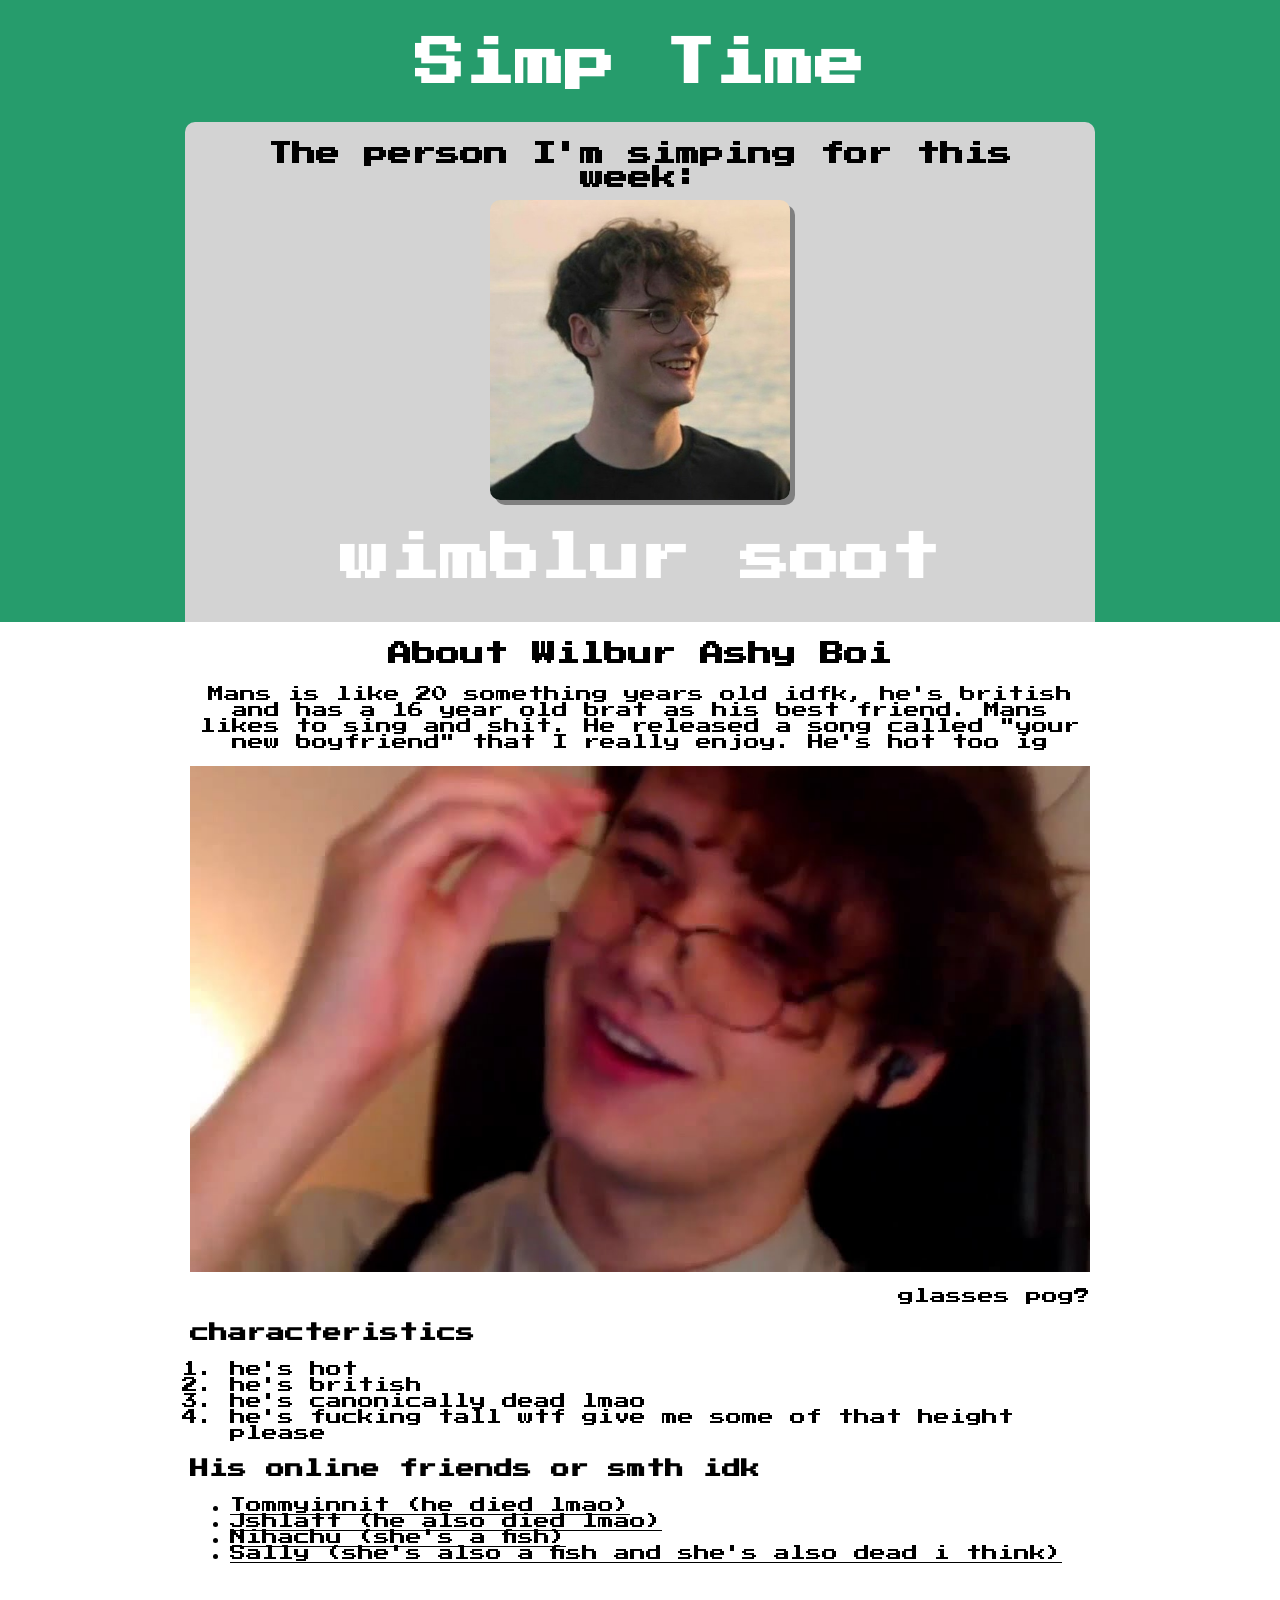
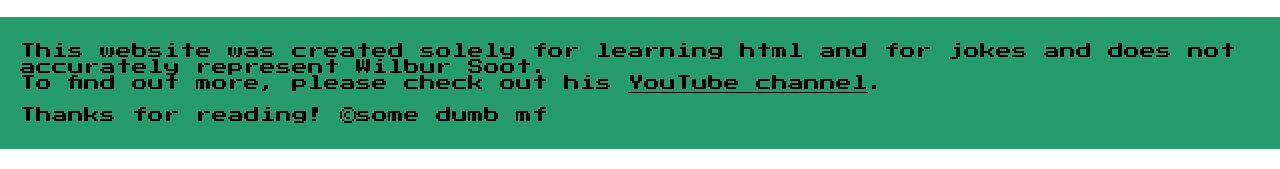
<file: index.html>
<!DOCTYPE html>

<!-- head element -->

<head>
    <title>Simp Station yuhhh</title>
    <link rel="icon" href="img/wimblur soot.jpg">
    <link rel="stylesheet" type="text/css" href="css/wilbur soot.css">
    <link rel="preconnect" href="https://fonts.gstatic.com">
    <link href="https://fonts.googleapis.com/css2?family=Press+Start+2P&display=swap" rel="stylesheet">
</head>

<body>
<!-- header element -->
    <header>
     <h1>Simp Time</h1>
    
        <div class="header2">

            <h2>The person I'm simping for this week:</h2>

            <img src="img/wimblur soot.jpg" width="300px" height="300px">

            <h1>wimblur soot</h1>

        </div>

    </header>

<!-- main element -->

<main>

    <h2>About Wilbur Ashy Boi</h2>

    <p>Mans is like 20 something years old idfk, he's british and has a 16 year old brat as his best friend.
    Mans likes to sing and shit. He released a song called "your new boyfriend" that I really enjoy. He's hot too ig
    </p>

    <img src="img/wilby-big.jpg">
    <p style="text-align: right;">glasses pog?</p>

<!-- lists -->

    <div class="lists">

    <!-- characteristics -->

    <h3>characteristics</h3>

    <ol>
        <li>he's hot</li>
        <li>he's british</li>
        <li>he's canonically dead lmao</li>
        <li>he's fucking tall wtf give me some of that height please</li>
    </ol>

    <!-- friends -->

    <h3>His online friends or smth idk</h3>

    <ul>
        <li><a target="_blank" href="https://www.youtube.com/channel/UC5p_l5ZeB_wGjO_yDXwiqvw">Tommyinnit (he died lmao)</a></li>
        <li><a target="_blank" href="https://www.youtube.com/channel/UCzj25NxFjI5jJM8StIBOvPA">Jshlatt (he also died lmao)</a></li>
        <li><a target="_blank" href="https://www.youtube.com/channel/UC_bjOaM7jR8lmPoAmaRPPnQ">Nihachu (she's a fish)</a></li>
        <li><a target="_blank" href="https://dreamteam.fandom.com/wiki/Sally">Sally (she's also a fish and she's also dead i think)</a></li>
    </ul>

    </div>
</main>

<!-- footer element -->

<footer>

    <p>This website was created solely for learning html and for jokes and does not accurately represent Wilbur Soot. <br>
        To find out more, please check out his <a target="_blank" href= "https://www.youtube.com/channel/UC1n_PfsVqxllCcnMPlxBIjw">YouTube channel</a>.<br>
        <br>
        Thanks for reading! &copy;some dumb mf
    </p>

</footer>

</body>
</file>
<file: css/wilbur soot.css>
body{
    margin: 0px;
    font-family: 'Press Start 2P', cursive;
}

header{
    background-color: #269C6C;
    text-align: center;
    padding-top: 5px;
    padding-bottom: 0;
    
}
 
header h1{
    color:white;
    font-size: 50px;
}

header img{
    border-radius: 10px;
    box-shadow: grey 5px 5px;
    margin-top: 10px;
}

main{
    max-width: 900px;
    text-align: center;
    margin:0 auto;
    padding: 0 20px 40px 20px
    
}

main img{
    max-width: 100%;
}

a{
    color: black;
}

a:hover{
    color: darkslategrey;
}

.lists{
    text-align: left;
}

.header2{
    background-color: lightgrey;
    padding: 5px;
    max-width: 900px;
    margin: 0 auto;
    border-radius: 10px 10px 0 0 ;

}

header h2{
    margin: 15px 10px 0px 10px; 
    
}

footer{
    background-color: #269C6C;
    padding: 10px;
    margin-bottom: 20px;
}

footer p{
    margin-left: 10px
}
</file>
